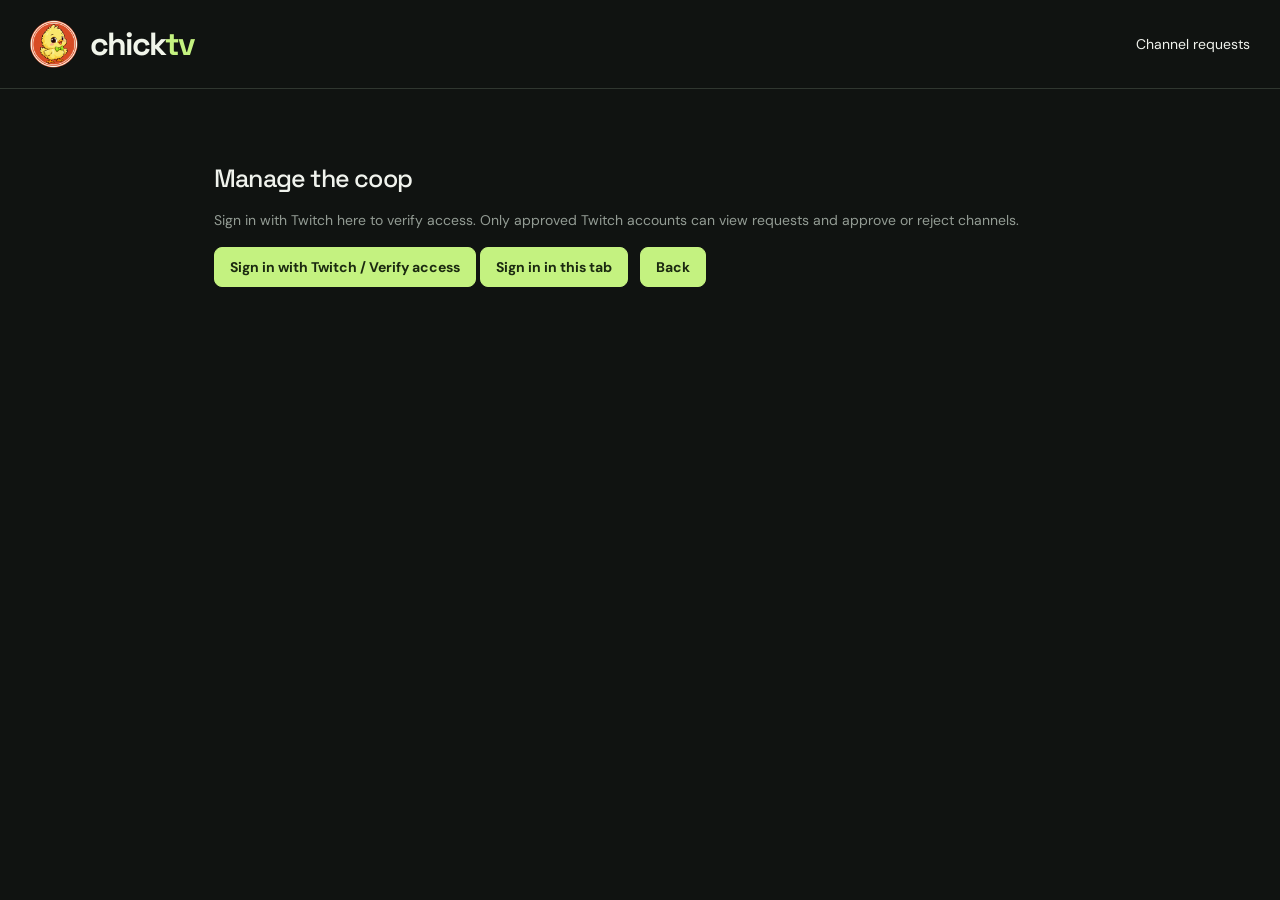
<file: admin/index.html>
<!doctype html>
<html lang="en">
  <head>
    <link
      rel="icon"
      type="image/png"
      href="../assets/chicktv-chick-three-quarter.png"
    />
    <meta charset="utf-8" />
    <meta name="viewport" content="width=device-width,initial-scale=1" />
    <title>ChickTV admin</title>
    <link rel="stylesheet" href="../style.css" />
    <link rel="stylesheet" href="../features.css" />
    <script src="../config.js?v=environment-20261018-1" defer></script>
    <script src="admin.js?v=channel-edit-20261018-1" defer></script>
  </head>
  <body>
    <header>
      <a class="brand" href="../"
        ><img
          class="brand-logo"
          src="../assets/chicktv-chick-three-quarter.png"
          alt="ChickTV baby chick mascot"
          width="48"
          height="48"
        />
        <b>chick<span>tv</span></b></a
      ><span>Channel requests</span>
    </header>
    <section class="admin-page">
      <h1>Manage the coop</h1>
      <p id="admin-status">
        Sign in with Twitch here to verify access. Only approved Twitch accounts
        can view requests and approve or reject channels.
      </p>
      <button id="admin-start" class="primary">
        Sign in with Twitch / Verify access
      </button>
      <button id="admin-login-here" class="primary">Sign in in this tab</button>
      <a class="primary admin-back" href="../">Back</a>
      <div id="requests"></div>
      <section id="manage-channels" hidden>
        <h2>Manage channels</h2>
        <p>
          Edit names and URLs, move channels up or down, or delete them from
          預製區. The saved order is shared with all visitors.
        </p>
        <p id="admin-channels-status" role="status" aria-live="polite"></p>
        <div id="admin-channels-list"></div>
      </section>
      <section id="admin-users-section" hidden>
        <h2>Admin users</h2>
        <p>
          Owner only. Added accounts can approve or reject channel requests.
          They cannot manage other admins.
        </p>
        <form id="add-admin-form">
          <label
            >Twitch username<input
              id="new-admin-username"
              required
              maxlength="25"
              pattern="[A-Za-z0-9_]+"
              placeholder="Twitch username"
              autocomplete="off"
          /></label>
          <button type="submit" class="primary">Add admin</button>
        </form>
        <p id="admin-users-status" role="status"></p>
        <div id="admin-users-list"></div>
      </section>
    </section>
  </body>
</html>
</file>
<file: style.css>
@import url('https://fonts.googleapis.com/css2?family=DM+Sans:wght@400;500;600;700&family=Space+Grotesk:wght@400;500;600;700&display=swap');
:root {
  color-scheme: dark;
  --bg: #101311;
  --panel: #191d1a;
  --line: #303730;
  --green: #c4f280;
  --muted: #939c94;
  --text: #f0f3ed;
}
* {
  box-sizing: border-box;
}
body {
  margin: 0;
  background: var(--bg);
  color: #f0f3ed;
  font:
    14px 'DM Sans',
    sans-serif;
}
button,
input {
  font: inherit;
}
button,
a {
  transition: 0.18s;
}
button {
  border: 1px solid var(--line);
  border-radius: 8px;
  background: #222822;
  color: #e7ede5;
  padding: 10px 15px;
  cursor: pointer;
}
button:hover {
  border-color: #a1be85;
  background: #303a2b;
}
button:focus-visible,
a:focus-visible {
  outline: 2px solid var(--green);
  outline-offset: 3px;
}
.primary {
  background: var(--green);
  color: #1b2910;
  border-color: var(--green);
  font-weight: 700;
}
.primary:hover {
  background: #d5ff9d;
}
#hide-offline[aria-pressed="true"] {
  background: var(--green);
  color: #1b2910;
  border-color: var(--green);
}
header {
  height: 89px;
  display: flex;
  align-items: center;
  justify-content: space-between;
  padding: 0 30px;
  border-bottom: 1px solid var(--line);
}
.brand {
  display: flex;
  align-items: center;
  gap: 12px;
  color: var(--green);
  text-decoration: none;
  font-size: 32px;
}
.brand b {
  font-family: 'Space Grotesk';
  letter-spacing: -2px;
  color: #f1f5ea;
}
.brand b span {
  color: var(--green);
}
.brand small {
  font-size: 16px;
  font-weight: 600;
  letter-spacing: 0.5px;
  white-space: nowrap;
  line-height: 1.7;
  margin-left: 12px;
  color: var(--text);
}
.actions {
  display: flex;
  gap: 10px;
}
nav {
  padding: 20px 30px 18px;
  border-bottom: 1px solid var(--line);
  display: flex;
  align-items: center;
  gap: 24px;
}
.rail-label {
  font-size: 16px;
  font-weight: 600;
  letter-spacing: 0.5px;
  color: var(--text);
  white-space: nowrap;
}
.rail-label span {
  display: block;
  margin-top: 7px;
  letter-spacing: 0;
  font-size: 14px;
}
#channels {
  display: flex;
  gap: 8px;
  overflow: auto;
  padding: 3px 0 8px;
  scrollbar-width: thin;
  scrollbar-color: #42513b transparent;
  flex: 1;
}
.channel {
  display: flex;
  align-items: center;
  gap: 8px;
  white-space: nowrap;
  border-radius: 25px;
  padding: 8px 14px;
  background: #1b201b;
}
.channel.active {
  background: #34482b;
  border-color: #8fbc62;
  color: #d3f6ac;
}
.provider {
  font: bold 13px 'Space Grotesk';
  color: #a6ed73;
  background: #111710;
  padding: 2px 4px;
  border-radius: 3px;
}
.provider.twitch {
  color: #c4a3ff;
}
.provider.m3u8 {
  color: var(--green);
}
.provider.soop {
  color: #68c9ff;
}
.provider.chzzk {
  color: #00ffa3;
}
main {
  display: grid;
  grid-template-columns: minmax(0, 1fr) 350px;
  gap: 24px;
  padding: 26px 30px;
  max-width: 2000px;
  margin: auto;
}
.section-top {
  display: flex;
  justify-content: space-between;
  align-items: center;
  margin-bottom: 24px;
}
.eyebrow {
  font-size: 18px;
  font-weight: 600;
  letter-spacing: 0.5px;
  color: var(--green);
}
h1 {
  font: 500 25px 'Space Grotesk';
  letter-spacing: -0.8px;
  margin: 9px 0 0;
}
.section-top button {
  font-size: 12px;
  color: var(--muted);
}
.view-controls {
  display: flex;
  align-items: center;
  gap: 8px;
  flex-wrap: wrap;
  justify-content: flex-end;
}
#screens {
  display: grid;
  gap: 14px;
}
#screens.multi {
  grid-template-columns: repeat(2, minmax(0, 1fr));
}
.screen {
  border: 1px solid #374331;
  border-radius: 12px;
  overflow: hidden;
  background: #080b09;
  min-width: 0;
}
.screen.selected {
  border-color: #a8d476;
  box-shadow: 0 0 0 1px #a8d47633;
}
.screen-bar {
  height: 44px;
  display: flex;
  align-items: center;
  gap: 10px;
  padding: 0 14px;
  background: #1e251d;
  font-size: 12px;
}
.screen-bar .source {
  color: var(--muted);
  font-size: 10px;
  margin-left: auto;
}
.screen-bar button {
  padding: 4px 8px;
  font-size: 12px;
  background: transparent;
}
.screen-label {
  color: var(--green);
  font-size: 9px;
  letter-spacing: 1px;
}
.video-wrap {
  aspect-ratio: 16/9;
  position: relative;
  display: flex;
  align-items: center;
  justify-content: center;
  background: radial-gradient(ellipse at 50% 40%, #202c1c, #080b09 70%);
}
iframe,
video {
  width: 100%;
  height: 100%;
  border: 0;
}
.video-wrap > iframe,
.video-wrap > video {
  position: absolute;
  inset: 0;
  width: 100%;
  height: 100%;
  min-height: 0;
}
/* Fanverse currently reserves 56px above its player and limits player height
   to viewport minus 180px. Keep that viewport allowance outside our crop. */
.video-wrap.fanverse-player-crop {
  overflow: hidden;
}
.video-wrap.fanverse-player-crop > iframe {
  top: -56px;
  bottom: auto;
  height: calc(100% + 180px);
}
.player-state {
  text-align: center;
  padding: 24px;
  color: var(--muted);
  line-height: 1.8;
}
.player-state .symbol {
  font-size: 40px;
  color: var(--green);
  margin-bottom: 12px;
}
.player-state h3 {
  color: #e6eedd;
  font: 500 20px 'Space Grotesk';
}
.player-state a {
  color: var(--green);
}
.watch-footer {
  display: flex;
  justify-content: space-between;
  align-items: center;
  color: var(--muted);
  font-size: 11px;
  padding: 16px 0;
}
.watch-footer span:first-letter {
  color: var(--green);
}
.watch-footer button {
  border: 0;
  background: transparent;
  color: var(--muted);
  font-size: 11px;
}
.room-note {
  border-top: 1px solid var(--line);
  margin-top: 14px;
  padding: 30px 0;
  display: flex;
  align-items: center;
  gap: 18px;
}
.note-icon {
  font-size: 40px;
  color: var(--green);
}
.room-note h2 {
  font: 500 17px 'Space Grotesk';
  margin: 0 0 8px;
}
.room-note p {
  font-size: 12px;
  color: var(--muted);
  margin: 0;
}
.note-tag {
  margin-left: auto;
  max-width: 110px;
  color: #687563;
  font-size: 8px;
  letter-spacing: 2px;
  line-height: 1.8;
}
aside {
  border: 1px solid var(--line);
  border-radius: 13px;
  overflow: hidden;
  display: flex;
  flex-direction: column;
  height: calc(100vh - 100px);
  min-height: 530px;
  max-height: 900px;
  background: #1b231f;
}
.chat-head {
  display: flex;
  align-items: center;
  gap: 10px;
  padding: 19px 16px;
  background: #222d25;
}
.avatar {
  width: 38px;
  height: 38px;
  border-radius: 50%;
  background: #b8d99e;
  color: #263e20;
  display: grid;
  place-items: center;
  font: 600 18px 'Space Grotesk';
}
.chat-head h2 {
  font-size: 13px;
  margin: 0 0 6px;
}
.chat-head h2 span {
  font-size: 7px;
  color: #c5a6ff;
  background: #3b3048;
  padding: 3px;
  border-radius: 3px;
  margin-left: 6px;
}
.chat-head p {
  font-size: 10px;
  margin: 0;
  color: #a5b59f;
}
.chat-head a {
  margin-left: auto;
  color: #bcc9b7;
  text-decoration: none;
  font-size: 20px;
}
.chat-sub {
  text-align: center;
  font-size: 9px;
  color: #9da993;
  background: #293229;
  padding: 11px;
}
#messages {
  flex: 1;
  overflow: auto;
  padding: 18px 16px;
  background-image: radial-gradient(#6780631b 1px, transparent 1px);
  background-size: 18px 18px;
}
.day {
  font-size: 8px;
  letter-spacing: 1.5px;
  background: #303b31;
  width: max-content;
  padding: 6px 12px;
  border-radius: 5px;
  margin: 0 auto 20px;
  color: #bec9b8;
}
.welcome {
  text-align: center;
  color: #91a18d;
  margin: 60px auto;
  max-width: 230px;
  font-size: 12px;
  line-height: 1.8;
}
.welcome > span {
  font-size: 36px;
  color: #b7d796;
}
.welcome h3 {
  color: #d2ddcc;
  font-size: 15px;
}
.bubble {
  background: #2d3930;
  border-radius: 0 10px 10px 10px;
  padding: 10px 12px;
  width: fit-content;
  max-width: 93%;
  margin-bottom: 13px;
  overflow-wrap: anywhere;
  line-height: 1.5;
  font-size: 12px;
}
.bubble.self {
  margin-left: auto;
  background: #435d35;
  border-radius: 10px 0 10px 10px;
}
.bubble strong {
  display: block;
  color: var(--green);
  font-size: 10px;
  margin-bottom: 4px;
}
.bubble time {
  display: block;
  text-align: right;
  font-size: 8px;
  color: #a0af99;
  margin-top: 5px;
}
.composer {
  background: #232c25;
  padding: 12px;
}
#auth-note {
  font-size: 9px;
  color: #a7b29e;
  margin-bottom: 10px;
}
#send-form {
  display: flex;
  gap: 8px;
}
input {
  width: 100%;
  padding: 12px;
  border: 1px solid #40503d;
  border-radius: 7px;
  background: #172018;
  color: white;
  outline: none;
}
input:focus {
  border-color: var(--green);
}
#message {
  font-size: 12px;
  background: #303c31;
  border: 0;
}
#login {
  width: 100%;
  background: transparent;
  border: 0;
  font-size: 10px;
  color: var(--green);
  padding: 12px 0 0;
}
dialog {
  border: 1px solid #4d6042;
  border-radius: 16px;
  background: #1e271f;
  color: #e8efdf;
  padding: 28px;
  width: min(460px, 90vw);
}
dialog::backdrop {
  background: #000a;
  backdrop-filter: blur(5px);
}
dialog h2 {
  font-family: 'Space Grotesk';
  margin: 0;
}
.modal-top {
  display: flex;
  align-items: center;
  justify-content: space-between;
}
dialog p {
  color: #a6b39f;
  line-height: 1.7;
}
label {
  display: block;
  margin: 20px 0;
}
label input {
  margin-top: 9px;
}
.hint {
  font-size: 11px;
}
code {
  display: block;
  overflow-wrap: anywhere;
  margin-bottom: 20px;
  font-size: 11px;
  color: var(--green);
}
#toast {
  position: fixed;
  bottom: 25px;
  left: 50%;
  transform: translateX(-50%);
  background: var(--green);
  color: #243019;
  border-radius: 8px;
  padding: 14px 22px;
  display: none;
  z-index: 5;
}
body.theater nav,
body.theater .room-note {
  display: none;
}
body.theater header {
  height: auto;
  min-height: 0;
  padding: 12px;
  justify-content: flex-end;
}
body.theater header .brand,
body.theater .actions > :not(#layout):not(#theater) {
  display: none;
}
body.theater main {
  padding: 12px;
  max-width: none;
}
body.theater aside {
  height: calc(100vh - 24px);
}
@media (min-width: 1600px) {
  main {
    grid-template-columns: minmax(0, 1fr) 390px;
  }
}
@media (max-width: 1000px) {
  main {
    grid-template-columns: minmax(0, 1fr) 300px;
    padding: 20px;
    gap: 18px;
  }
  header,
  nav {
    padding-left: 20px;
    padding-right: 20px;
  }
  .note-tag {
    display: none;
  }
  h1 {
    font-size: 21px;
  }
  #screens.multi {
    grid-template-columns: 1fr;
  }
}
@media (max-width: 760px) {
  header {
    height: 75px;
    padding: 0 16px;
  }
  .brand {
    font-size: 26px;
  }
  .brand small {
    display: none;
  }
  .actions {
    gap: 6px;
  }
  .actions button {
    padding: 9px;
    font-size: 11px;
  }
  nav {
    padding: 14px 16px;
    gap: 10px;
  }
  .rail-label {
    display: none;
  }
  main {
    display: block;
    padding: 20px 14px;
  }
  .section-top {
    margin-bottom: 18px;
  }
  h1 {
    font-size: 20px;
  }
  .section-top button {
    padding: 8px;
    font-size: 10px;
  }
  aside {
    margin-top: 10px;
    height: 570px;
    min-height: 0;
  }
  .room-note {
    padding: 20px 0;
  }
  .watch-footer {
    font-size: 9px;
  }
  .screen-bar .source {
    display: none;
  }
  body.theater aside {
    height: 550px;
  }
}

#pin-fallback[aria-pressed="true"] { background: var(--green); color: #1b2910; border-color: var(--green); }
#pin-replacements:not([hidden]) { display: flex; align-items: center; gap: 12px; overflow-x: auto; padding: 0 30px 10px; }
.pin-replacement { display: flex; align-items: center; gap: 8px; white-space: nowrap; flex: 0 0 auto; font-size: 13px; }
.pin-replacement + .pin-replacement { border-left: 1px solid #45503b; padding-left: 12px; }
.pin-replacement button { padding: 4px 10px; font-size: 12px; }
.replacement-label { color: #e4c575; }

.kick-sound { flex: 0 0 auto; padding: 8px 10px; white-space: nowrap; }

.desktop-alert-option { display: flex; align-items: center; gap: 10px; margin-top: 16px; cursor: pointer; }
.desktop-alert-option input { width: 18px; height: 18px; margin: 0; flex: 0 0 auto; accent-color: var(--green); }
</file>
<file: features.css>
.personal-strip {
  display: flex;
  align-items: center;
  gap: 18px;
  padding: 10px 30px;
  border-bottom: 1px solid var(--line);
  min-height: 48px;
}
.screen-channel-select {
  color: var(--text);
  background: var(--panel);
  border: 1px solid var(--line);
  border-radius: 8px;
  padding: 7px 10px;
  font: inherit;
  font-weight: 600;
  max-width: 45%;
  min-width: 0;
}
.screen-channel-filter {
  color: var(--muted);
  background: var(--panel);
  border: 1px solid var(--line);
  border-radius: 8px;
  padding: 7px 9px;
  font: inherit;
  font-size: 0.82em;
  max-width: 22%;
  min-width: 0;
}
.personal-strip > span {
  font-size: 16px;
  font-weight: 600;
  letter-spacing: 0.5px;
  color: var(--text);
  flex-shrink: 0;
}
#personal-channels {
  display: flex;
  gap: 6px;
  overflow: auto;
  align-items: center;
}
#personal-channels:empty:after {
  content: "Your personal channels appear here";
  font-size: 11px;
  color: var(--muted);
}
html[lang="zh-Hant"] #personal-channels:empty:after {
  content: "你的自助頻道會顯示在這裡";
}
.status-note {
  padding: 10px 30px;
  font-size: 13px;
  font-weight: 700;
  color: var(--green);
}
.bell {
  padding: 4px 6px;
  align-self: center;
  border: 0;
  background: transparent;
  color: var(--green);
  flex-shrink: 0;
}
.personal-action {
  padding: 4px 6px;
  align-self: center;
  border: 0;
  background: transparent;
  color: var(--green);
  cursor: pointer;
  flex-shrink: 0;
}
.personal-action:disabled {
  opacity: 0.35;
  cursor: default;
}
.personal-actions {
  display: inline-flex;
  align-items: center;
  gap: 2px;
  flex-shrink: 0;
}
.personal-actions[hidden] {
  display: none;
}
.personal-actions-toggle {
  min-width: 28px;
  font-size: 18px;
  line-height: 1;
}
.leaderboard {
  border-top: 1px solid var(--line);
  padding: 20px 0;
}
.leaderboard h2 {
  font: 500 18px "Space Grotesk";
}
.leaderboard p {
  font-size: 11px;
  color: var(--muted);
}
#chat-ranking {
  display: flex;
  gap: 12px;
  flex-wrap: wrap;
  padding-left: 20px;
}
#chat-ranking li {
  font-size: 12px;
  margin-right: 20px;
  color: var(--green);
}
.admin-page {
  max-width: 900px;
  margin: 40px auto;
  padding: 24px;
}
.admin-page p {
  line-height: 1.8;
  color: var(--muted);
}
.request-card {
  border: 1px solid var(--line);
  border-radius: 12px;
  padding: 20px;
  margin: 16px 0;
  overflow-wrap: anywhere;
}
.request-card button {
  margin-right: 12px;
}
body.theater .personal-strip,
body.theater .status-note {
  display: none;
}
@media (max-width: 760px) {
  .actions {
    flex-wrap: wrap;
    justify-content: flex-end;
  }
  header {
    height: auto;
    min-height: 90px;
    gap: 12px;
  }
  .personal-strip,
  .status-note {
    padding-left: 16px;
    padding-right: 16px;
  }
}
.send-status {
  display: block;
  font-size: 9px;
  color: #c5d8ba;
  margin-top: 6px;
  max-width: 240px;
}
.media-tools {
  display: flex;
  gap: 12px;
  margin: 4px 0 10px;
}
.media-tools button {
  border: 0;
  background: transparent;
  color: var(--green);
  font-size: 11px;
  padding: 3px;
}
.chat-media {
  display: flex;
  flex-direction: column;
  gap: 8px;
}
.media-link {
  color: var(--green);
  font-size: 11px;
}
.media-load {
  font-size: 12px;
  padding: 12px;
}
.chat-media img,
.chat-media video {
  max-width: 100%;
  height: auto;
  max-height: 260px;
  border-radius: 7px;
  object-fit: contain;
}
.chat-media iframe {
  width: 100%;
  aspect-ratio: 16/9;
  height: auto;
  border-radius: 7px;
}
.font-controls {
  margin-left: auto;
  display: flex;
  align-items: center;
  gap: 8px;
}
.font-controls span {
  font-size: 12px;
  color: var(--muted);
}
.font-controls button {
  border: 1px solid var(--line);
  padding: 4px 8px;
  font-size: 14px;
}
.font-controls button:disabled {
  opacity: 0.4;
  cursor: default;
}
aside .bubble {
  font-size: var(--chat-font-size, 16px);
  line-height: 1.6;
}
aside .bubble strong {
  font-size: calc(var(--chat-font-size, 16px) - 2px);
}
aside .bubble time,
aside .send-status {
  font-size: calc(var(--chat-font-size, 16px) - 4px);
}
aside #message {
  font-size: var(--chat-font-size, 16px);
}
aside .media-link,
aside .media-tools button,
aside #login,
aside #auth-note {
  font-size: calc(var(--chat-font-size, 16px) - 2px);
}
.chat-author {
  margin-bottom: 4px;
  line-height: 1.4;
  overflow-wrap: anywhere;
}
.chat-author strong {
  display: inline;
  margin: 0;
}
.chat-username {
  font-size: calc(var(--chat-font-size, 16px) - 2px);
  color: #b5c3ae;
  font-weight: 400;
}
.chat-badges {
  display: inline-flex;
  align-items: center;
  gap: 3px;
  vertical-align: middle;
  margin-right: 5px;
}
.chat-badges:empty {
  display: none;
}
.chat-badge {
  width: 1.15em;
  height: 1.15em;
  object-fit: contain;
  display: inline-block;
  vertical-align: middle;
}
.bubble .chat-author strong,
.bubble .chat-author .chat-username {
  color: var(--twitch-name-color, var(--green));
}
.emote-tools {
  display: flex;
  gap: 10px;
  margin-bottom: 10px;
}
.emote-tools button {
  font-size: 13px;
  padding: 6px 10px;
}
.emote-panel {
  border: 1px solid var(--line);
  border-radius: 8px;
  padding: 10px;
  margin-bottom: 10px;
  max-height: 300px;
  overflow: auto;
  background: #18221a;
}
.emote-panel[hidden] {
  display: none;
}
.emote-grid {
  display: grid;
  grid-template-columns: repeat(5, minmax(0, 1fr));
  gap: 5px;
}
.emote-choice {
  height: 55px;
  padding: 4px;
  overflow: hidden;
}
.emote-choice img {
  width: 100%;
  height: 100%;
  object-fit: contain;
}
.emote-panel input {
  margin-bottom: 8px;
}
.chat-emote {
  vertical-align: middle;
  object-fit: contain;
  max-width: 100%;
  display: inline-block;
}
.chat-emote.sk {
  height: var(--sk-emote-size, 160px);
  max-height: 200px;
  max-width: 100%;
  width: auto;
}
.chat-emote.twitch {
  height: 2em;
  max-height: 64px;
}
.emote-text {
  white-space: pre-wrap;
}
.emote-text a.chat-link {
  color: var(--green);
  text-decoration: underline;
  text-underline-offset: 2px;
  overflow-wrap: anywhere;
}
.emote-text a.chat-link:hover {
  color: #e0ffad;
}
.emote-panel {
  max-height: 440px;
  overflow: hidden;
}
.emote-tabs {
  display: flex;
  gap: 6px;
  overflow-x: auto;
  padding: 3px 0 10px;
  scrollbar-width: thin;
}
.emote-tabs[hidden] {
  display: none;
}
.emote-pack {
  flex-shrink: 0;
  display: flex;
  flex-direction: column;
  align-items: center;
  justify-content: center;
  gap: 4px;
  min-width: 62px;
  max-width: 96px;
  font-size: 11px;
  padding: 6px;
}
.emote-pack img {
  width: 32px;
  height: 30px;
  object-fit: contain;
}
.emote-pack.active {
  border-color: var(--green);
  background: #354a2a;
  color: var(--green);
}
.emote-grid {
  max-height: 220px;
  overflow-y: auto;
  overscroll-behavior: contain;
  scrollbar-width: thin;
}
.emote-count {
  font-size: 11px;
  color: var(--muted);
  margin: 8px 0;
}
.emote-grid .emote-choice {
  flex-shrink: 0;
}

.alert-actions {
  display: flex;
  flex-wrap: wrap;
  gap: 8px;
}
.brand-logo {
  width: 48px;
  height: 48px;
  object-fit: contain;
  flex-shrink: 0;
}
@media (max-width: 760px) {
  .brand-logo {
    width: 38px;
    height: 38px;
  }
}
.online-alert-message {
  font-size: 26px;
  font-weight: 700;
  color: var(--green);
  overflow-wrap: anywhere;
  margin: 24px 0;
}
.online-alert-window h2 {
  font-size: 18px;
}
.channel.channel-online {
  background: #bce895;
  color: #18320e;
  border-color: #d7ffb2;
}
.channel.channel-online:hover {
  background: #cff5ad;
}
.channel.channel-offline {
  background: #843535;
  color: #fff0ee;
  border-color: #bd5b55;
}
.channel.channel-offline:hover {
  background: #99433e;
}
.channel.channel-online.active,
.channel.channel-offline.active {
  outline: 2px solid #f4f8ec;
  outline-offset: 2px;
}
.channel.channel-online::before,
.channel.channel-offline::before {
  content: "";
  width: 7px;
  height: 7px;
  border-radius: 50%;
  background: currentColor;
  flex-shrink: 0;
}
#admin-users-section {
  margin-top: 36px;
  padding-top: 24px;
  border-top: 1px solid var(--line);
}
#admin-users-section[hidden] {
  display: none;
}
.admin-user-row {
  display: flex;
  align-items: center;
  justify-content: space-between;
  gap: 16px;
}
#add-admin-form {
  max-width: 440px;
}

.reply-preview {
  display: flex;
  align-items: center;
  gap: 12px;
  padding: 10px;
  border-left: 3px solid #cdef92;
  overflow-wrap: anywhere;
}
.reply-preview span {
  flex: 1;
}
.reply-quote {
  border-left: 4px solid #75c9b4;
  padding: 6px 10px;
  margin-bottom: 8px;
  font-size: 0.85em;
  background: #192f2a;
  border-radius: 8px;
  color: #d6e5dd;
  overflow-wrap: anywhere;
}
.reply-quote .chat-media img,
.reply-quote .chat-media video {
  width: auto;
  max-width: 100%;
  max-height: 140px;
  object-fit: contain;
}
.reply-quote .chat-media iframe {
  width: 100%;
  max-height: 160px;
}
.reply-preview > .reply-quote {
  flex: 1;
  min-width: 0;
  margin: 0;
}
.chat-reply {
  display: block;
  padding: 4px 8px;
  margin-top: 8px;
  font-size: 0.8em;
}

.admin-back {
  display: inline-block;
  border: 1px solid var(--green);
  border-radius: 8px;
  padding: 10px 15px;
  text-decoration: none;
  margin-left: 8px;
}

.chat-author[role="button"] {
  cursor: pointer;
}
.chat-author[role="button"]:hover strong {
  text-decoration: underline;
}
.chat-author[role="button"]:focus-visible {
  outline: 2px solid var(--green);
  outline-offset: 4px;
  border-radius: 4px;
}
.chat-profile {
  position: fixed;
  inset: auto;
  margin: 0;
  box-sizing: border-box;
  width: min(340px, calc(100vw - 16px));
  max-height: calc(100vh - 16px);
  overflow: auto;
  padding: 16px;
  border: 1px solid #4d5b45;
  border-radius: 12px;
  background: #20281f;
  color: #edf3e8;
  box-shadow: 0 8px 24px #0006;
}
.chat-profile::backdrop {
  background: transparent;
}
.chat-profile h2 {
  overflow-wrap: anywhere;
}
.profile-twitch-link {
  display: inline-block;
  padding: 12px 16px;
  border-radius: 10px;
  background: var(--green);
  color: #17200f;
  font-weight: 600;
  text-decoration: none;
}

.reply-author {
  color: #87dbc6;
  font-weight: 600;
  margin-bottom: 4px;
}
.bubble.self > .reply-quote {
  background: #253c29;
  border-left-color: #b4db82;
}
.reply-quote[role="link"] {
  cursor: pointer;
}
.reply-quote[role="link"]:hover {
  box-shadow: inset 0 0 0 1px #75c9b477;
}
.reply-quote[role="link"]:focus-visible {
  outline: 2px solid #87dbc6;
  outline-offset: 2px;
}
#messages .bubble.reply-jump-highlight {
  outline: 3px solid #a9df81;
  outline-offset: -3px;
  background: #40583b;
}
.reply-chain {
  display: flex;
  flex-direction: column;
  gap: 6px;
  margin-bottom: 10px;
  min-width: 0;
}
.reply-chain > .reply-quote {
  margin-bottom: 0;
}
.bubble.self > .reply-chain > .reply-quote {
  background: #253c29;
  border-left-color: #b4db82;
}
.reply-preview > .reply-chain {
  flex: 1;
  min-width: 0;
  margin-bottom: 0;
  max-height: 280px;
  overflow: auto;
}
.admin-channel-summary {
  min-width: 0;
}
.admin-channel-source {
  overflow-wrap: anywhere;
  font-size: 0.9em;
}
.admin-channel-actions {
  display: flex;
  flex-wrap: wrap;
  gap: 8px;
}
.admin-channel-editor {
  margin-top: 16px;
  display: grid;
  gap: 12px;
}
.admin-channel-editor[hidden] {
  display: none;
}
.admin-channel-editor label {
  display: grid;
  gap: 6px;
}

.x-post { min-width: 0; max-width: 100%; overflow: hidden; }
.chat-media .x-post iframe, .reply-quote .x-post iframe { aspect-ratio: auto; max-height: none; }
.x-post .media-link[hidden] { display: none; }

/* Keep the hidden custom-chat elements mounted so receiving and saving continue. */
#chat-view-toggle { display: inline-flex; align-items: center; gap: 8px; padding: 6px 8px; }
.chat-switch-track { display: inline-flex; align-items: center; width: 36px; height: 22px; border-radius: 12px; background: #515a50; padding: 3px; box-sizing: border-box; }
.chat-switch-track > span { width: 16px; height: 16px; border-radius: 50%; background: #edf3e8; }
#chat-view-toggle[aria-checked="true"] .chat-switch-track { background: #9146ff; }
#chat-view-toggle[aria-checked="true"] .chat-switch-track > span { transform: translateX(14px); }
aside.native-chat-active > #messages, aside.native-chat-active > .composer { display: none; }
#native-chat { flex: 1; min-height: 0; display: flex; }
#native-chat[hidden] { display: none; }
#native-chat iframe { display: block; width: 100%; height: 100%; flex: 1; min-height: 0; border: 0; }

.chat-head { gap: 8px; flex-shrink: 0; }
.chat-head > div:nth-child(2) { min-width: 0; flex: 1; }
.chat-head h2, .chat-head p { overflow: hidden; text-overflow: ellipsis; white-space: nowrap; }
.chat-head .avatar, .chat-head > a, #chat-view-toggle { flex-shrink: 0; }
.chat-head > a { margin-left: 0; }
#chat-view-toggle { font-size: 12px; padding: 5px; gap: 5px; }

@media (max-width: 760px) {
  #pin-replacements:not([hidden]) { padding-left: 16px; padding-right: 16px; }
}
</file>
